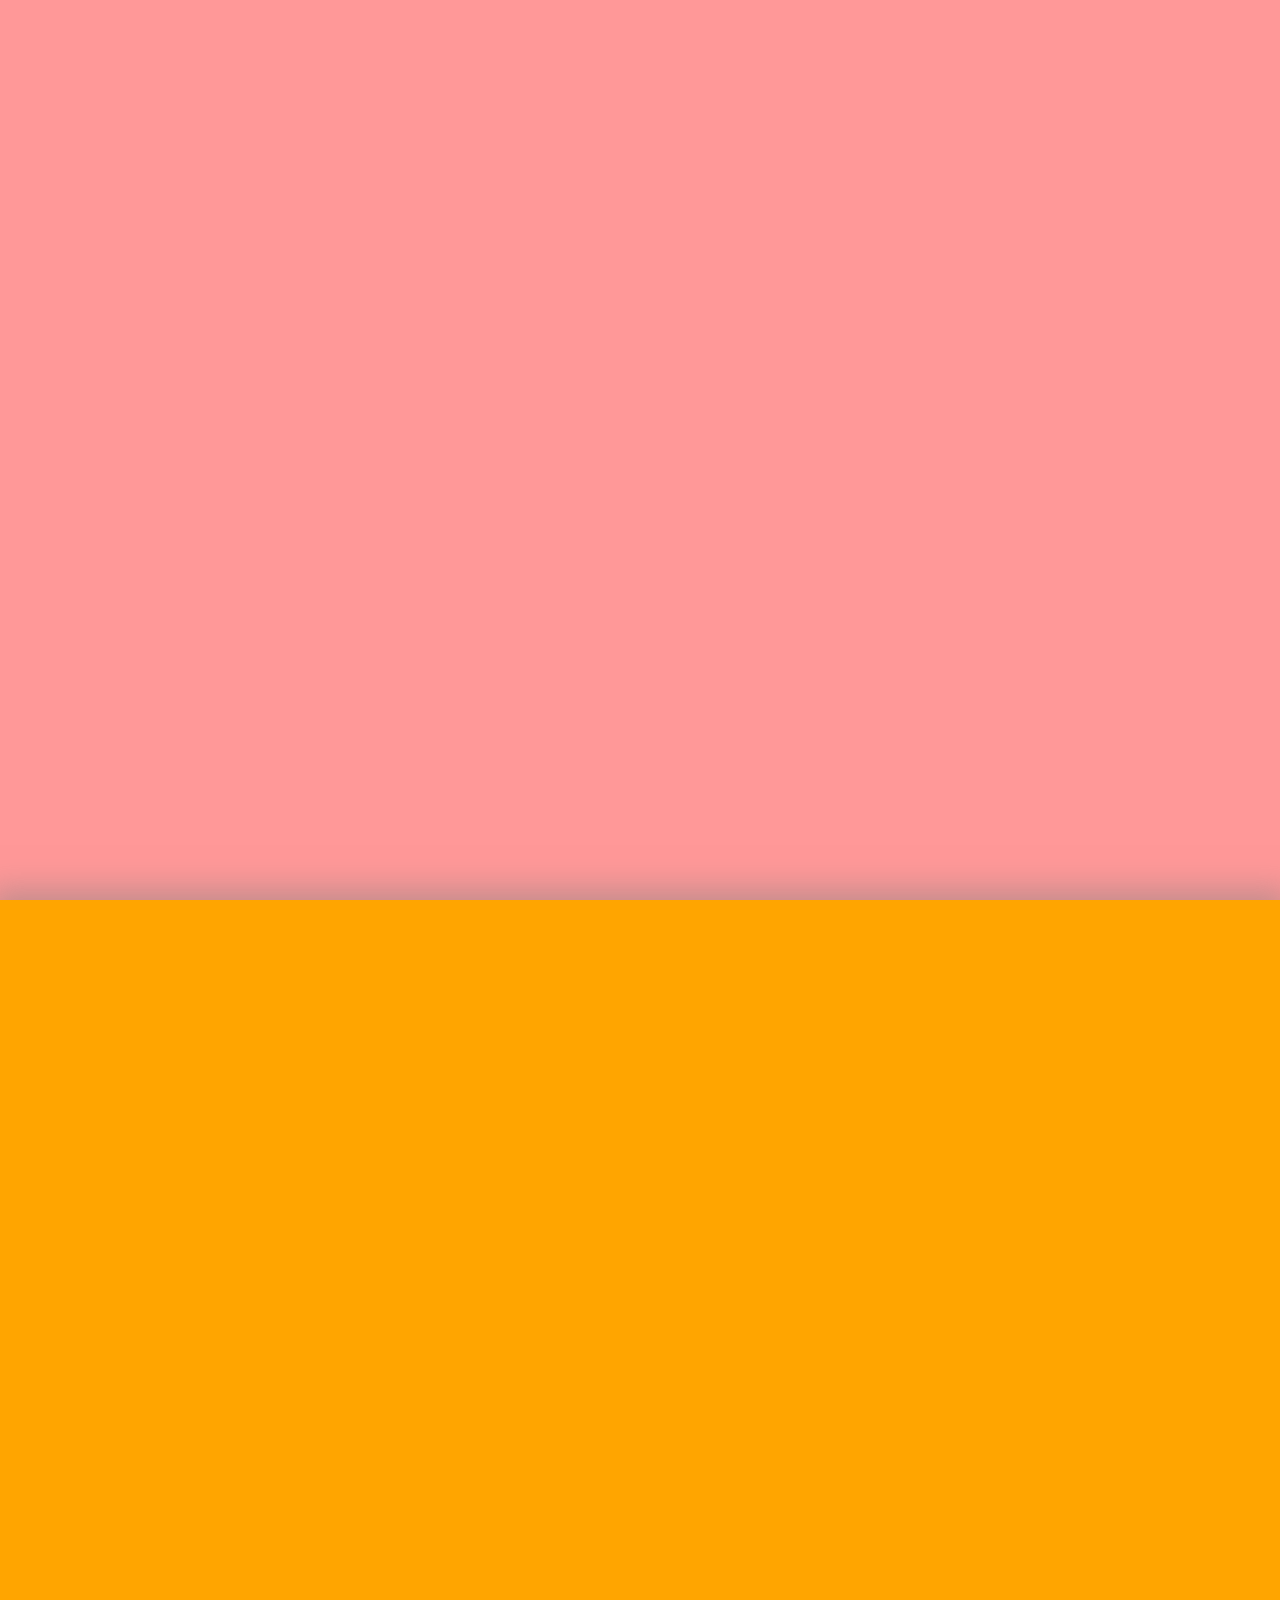
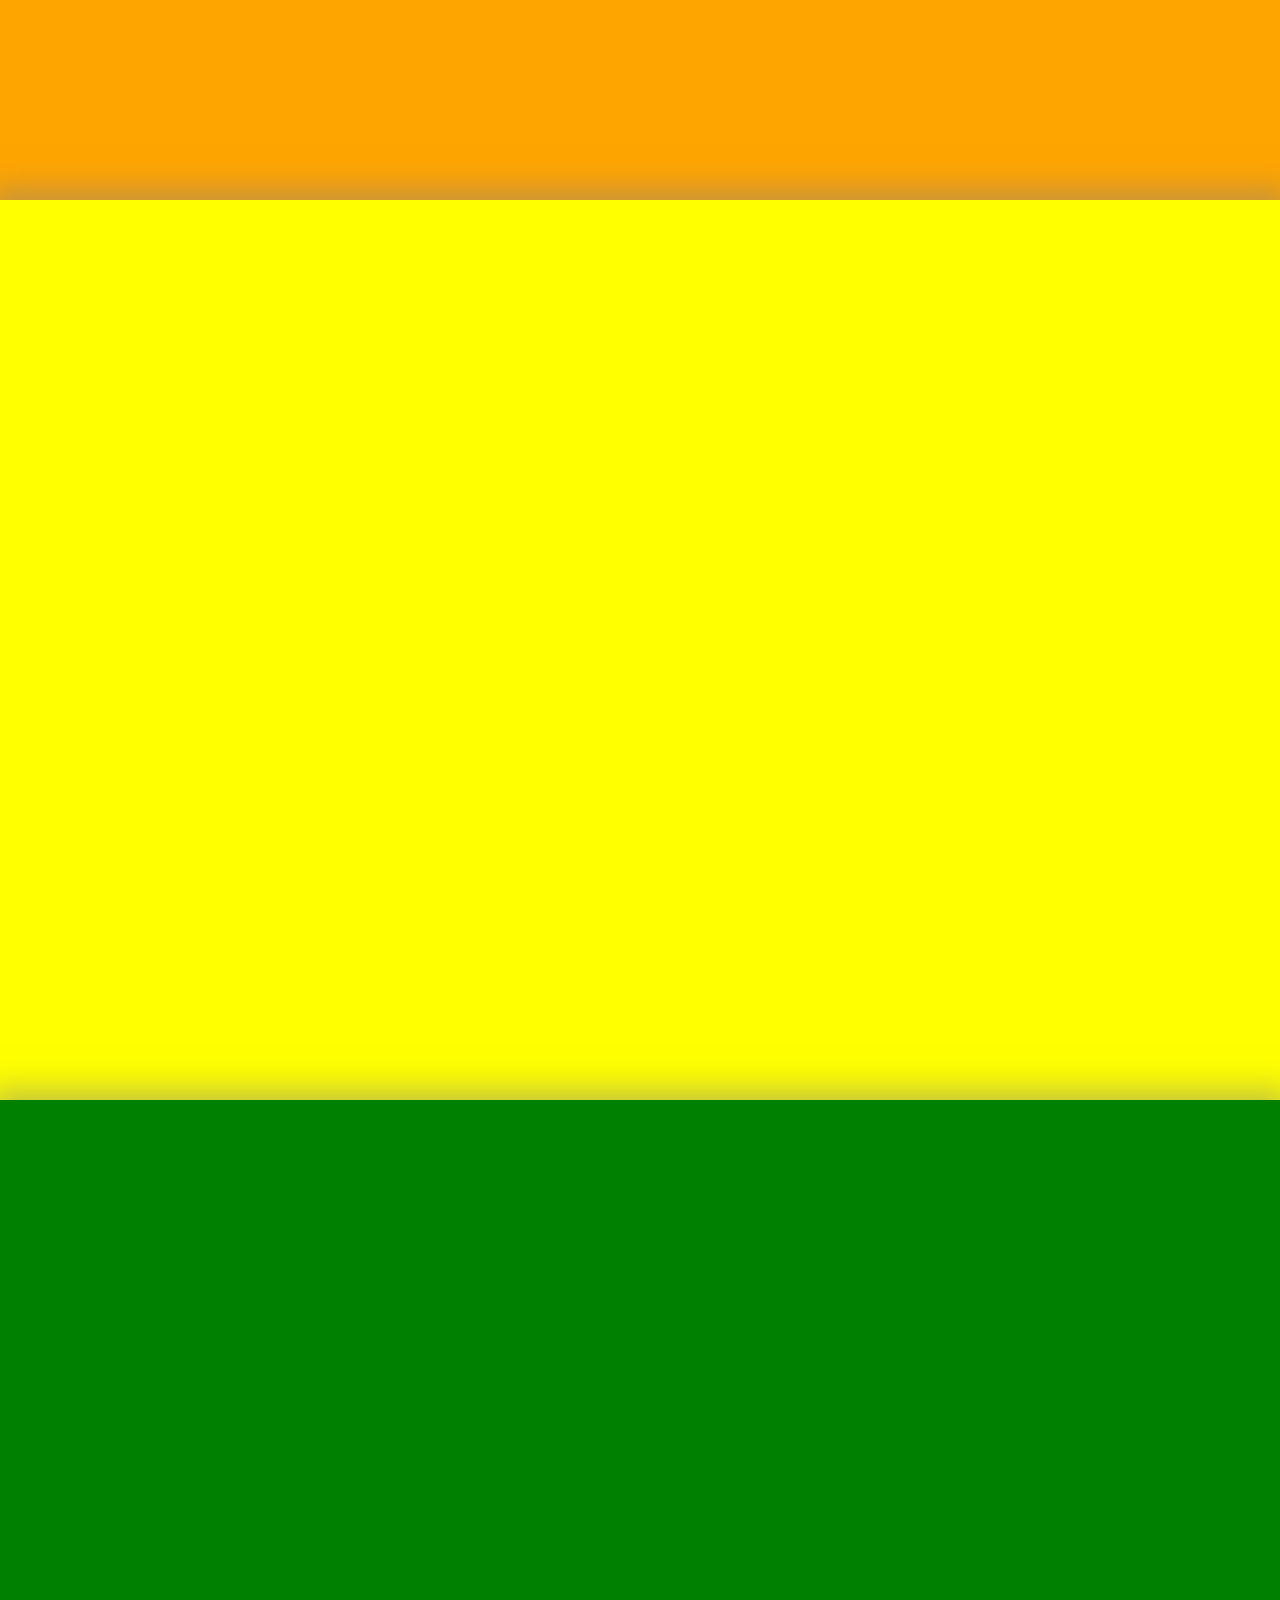
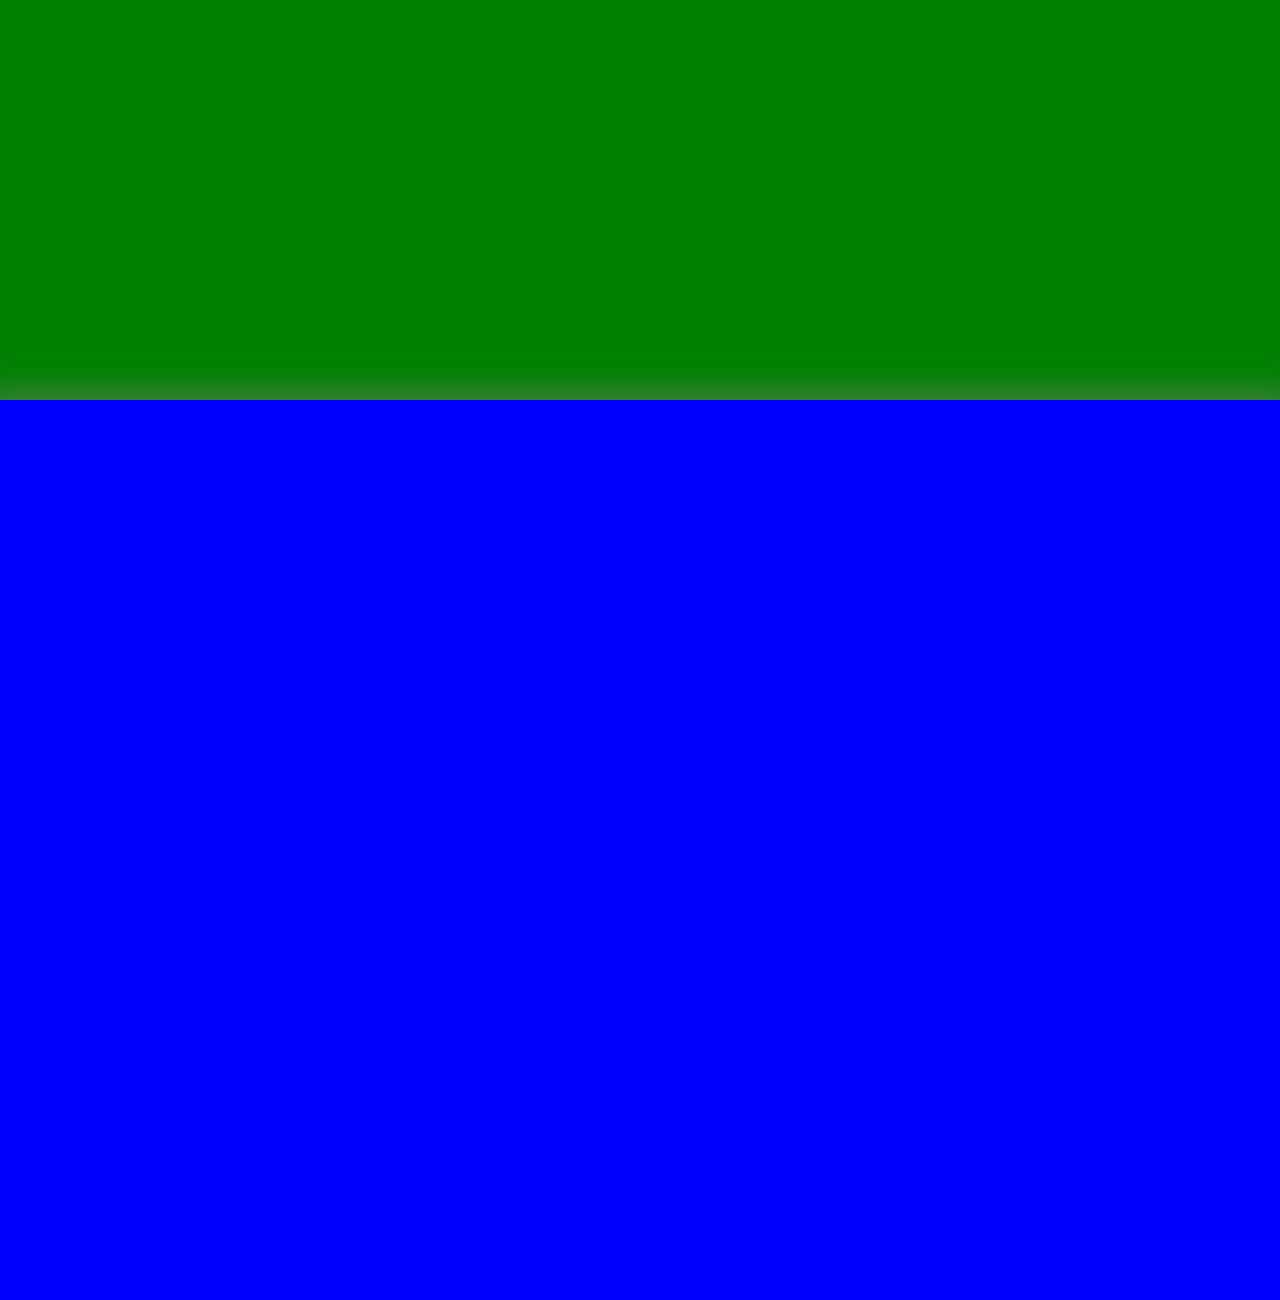
<file: parallax/index.html>
<!DOCTYPE html>
<html lang="en">
<head>
    <meta charset="UTF-8">
    <meta http-equiv="X-UA-Compatible" content="IE=edge">
    <meta name="viewport" content="width=device-width, initial-scale=1.0">
    <title>Document</title>
    <style>
        *{margin: 0; padding: 0;}
        html,body{
            position: relative;
            width: 100%;
            height: 100%;
        }
        body::-webkit-scrollbar{
            width: 0;
        }
        .wrap{
            position: relative;
            width: 100%;
            height: 500vh;
        }
        .box{
            position: fixed;
            top: 0;
            width: 100%;
            height: 110vh;
            transition: all 0.6s ease;
            box-shadow: 0 0 30px 10px  rgba(129, 129, 129, 0.5);
        }

        .box1{
            background-color: rgba(255, 0, 0, 0.404);
            top: 0;
        }
        .box2{
            background-color: orange;
            top: 100%;
        }
        .box3{
            background-color: yellow;
            top: 200%;
        }
        .box4{
            background-color: green;
            top: 300%;
        }
        .box5{
            background-color: blue;
            top: 400%;
        }
    </style>
</head>
<body>
    <div class="wrap">
        <div class="box box1"></div>
        <div class="box box2"></div>
        <div class="box box3"></div>
        <div class="box box4"></div>
        <div class="box box5"></div>
    </div>
    <script>

document.addEventListener('DOMContentLoaded',function(){

   
        window.addEventListener('load', function(){
            resizeOnOff();
            scrollOnOff();
            


        });
        window.addEventListener('resize', function(){
            resizeOnOff();
            scrollOnOff();

        });
        
        let box = document.querySelectorAll('.box');
        let boxInfo = [];


        box.forEach(function(item,index){
            boxInfo.push(item.getBoundingClientRect().top);
            item.style.top = `${index * 100}%`;
        });


        function resizeOnOff(){
        let innerW = window.innerWidth;

        if(innerW > 920){
                box.forEach(function(item,index){
                    item.style.position = 'fixed';
                });
            }else{
                box.forEach(function(item){
                    item.style.position = 'sticky';
                    item.style.top = '0';
                });
            }
        };



        function scrollOnOff(){
        let innerW = window.innerWidth;

        if(innerW > 920){
            window.addEventListener('scroll', farallax); 
            }else{
            window.removeEventListener('scroll',farallax);
            }
        };//scroll 함수

        function farallax(){
            let rollY = window.scrollY;  

            box.forEach(function(item , index){
                let currentY = `${boxInfo[index] - rollY}`;


                if(rollY > boxInfo[index]){
                    currentY *= 0.5;
                }
                item.style.top = `${currentY}px`;
            });
        };//farallax 효과 함수


    });//DOMContentLoaded 

    </script>
</body>
</html>
</file>
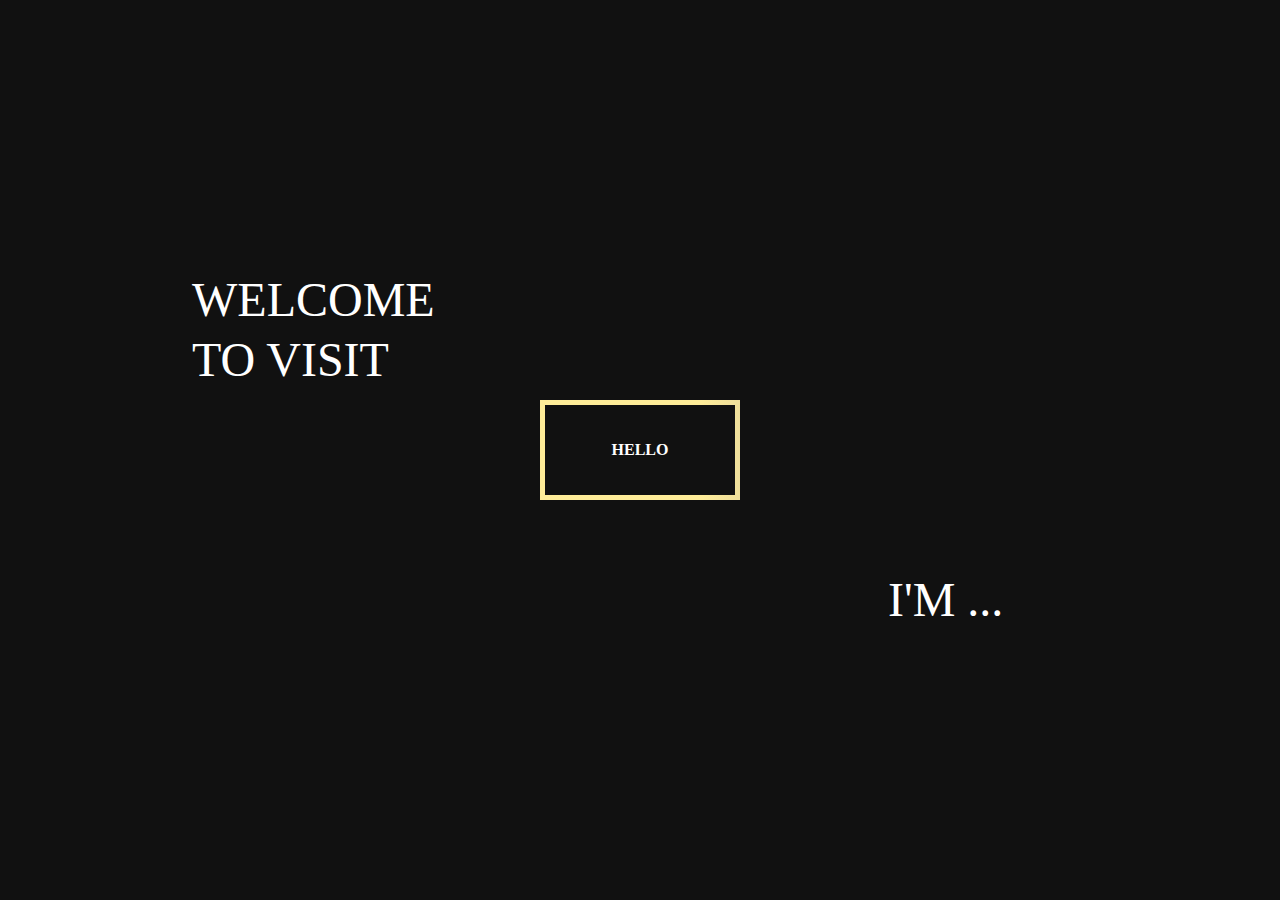
<file: rehome/index.html>
<!DOCTYPE html>
<html lang="ko">
<head>
    <meta charset="UTF-8">
    <meta http-equiv="X-UA-Compatible" content="IE=edge">
    <meta name="viewport" content="width=device-width, initial-scale=1.0">
    <title>Document</title>
    <link rel="stylesheet" href="style.css">
    <link
    rel="stylesheet"
    href="https://cdn.jsdelivr.net/npm/swiper/swiper-bundle.min.css"/>
  <script src="https://cdn.jsdelivr.net/npm/swiper/swiper-bundle.min.js"></script>   
  <script src="https://ajax.googleapis.com/ajax/libs/jquery/3.6.1/jquery.min.js"></script>
</head>
<body>
    <div class="open">
        <div class="door Ldoor">
            <span class="welcome">welcome to visit</span>
        </div>
        <div class="door Rdoor">
            <span class="port">i'm ...</span>
        </div>
        <p class="switch">
            <span>hello</span>
        </p>
    </div>
    <div class="contentWrap">
        <div class="swiper mySwiper">
            <div class="swiper-wrapper">
                <div class="swiper-slide">
                    <div class="content">
                        <p class="logo"> seong mo</p>
                    </div>
                </div>
                <div class="swiper-slide">
                    <div class="content">안녕</div>
                </div>
                <div class="swiper-slide">
                    <div class="content">안녕</div>
                </div>
                <div class="swiper-slide">
                    <div class="content">안녕</div>
                </div>
            </div>
        </div>
    </div>
    <script src="index.js"></script>
</body>
</html>
</file>
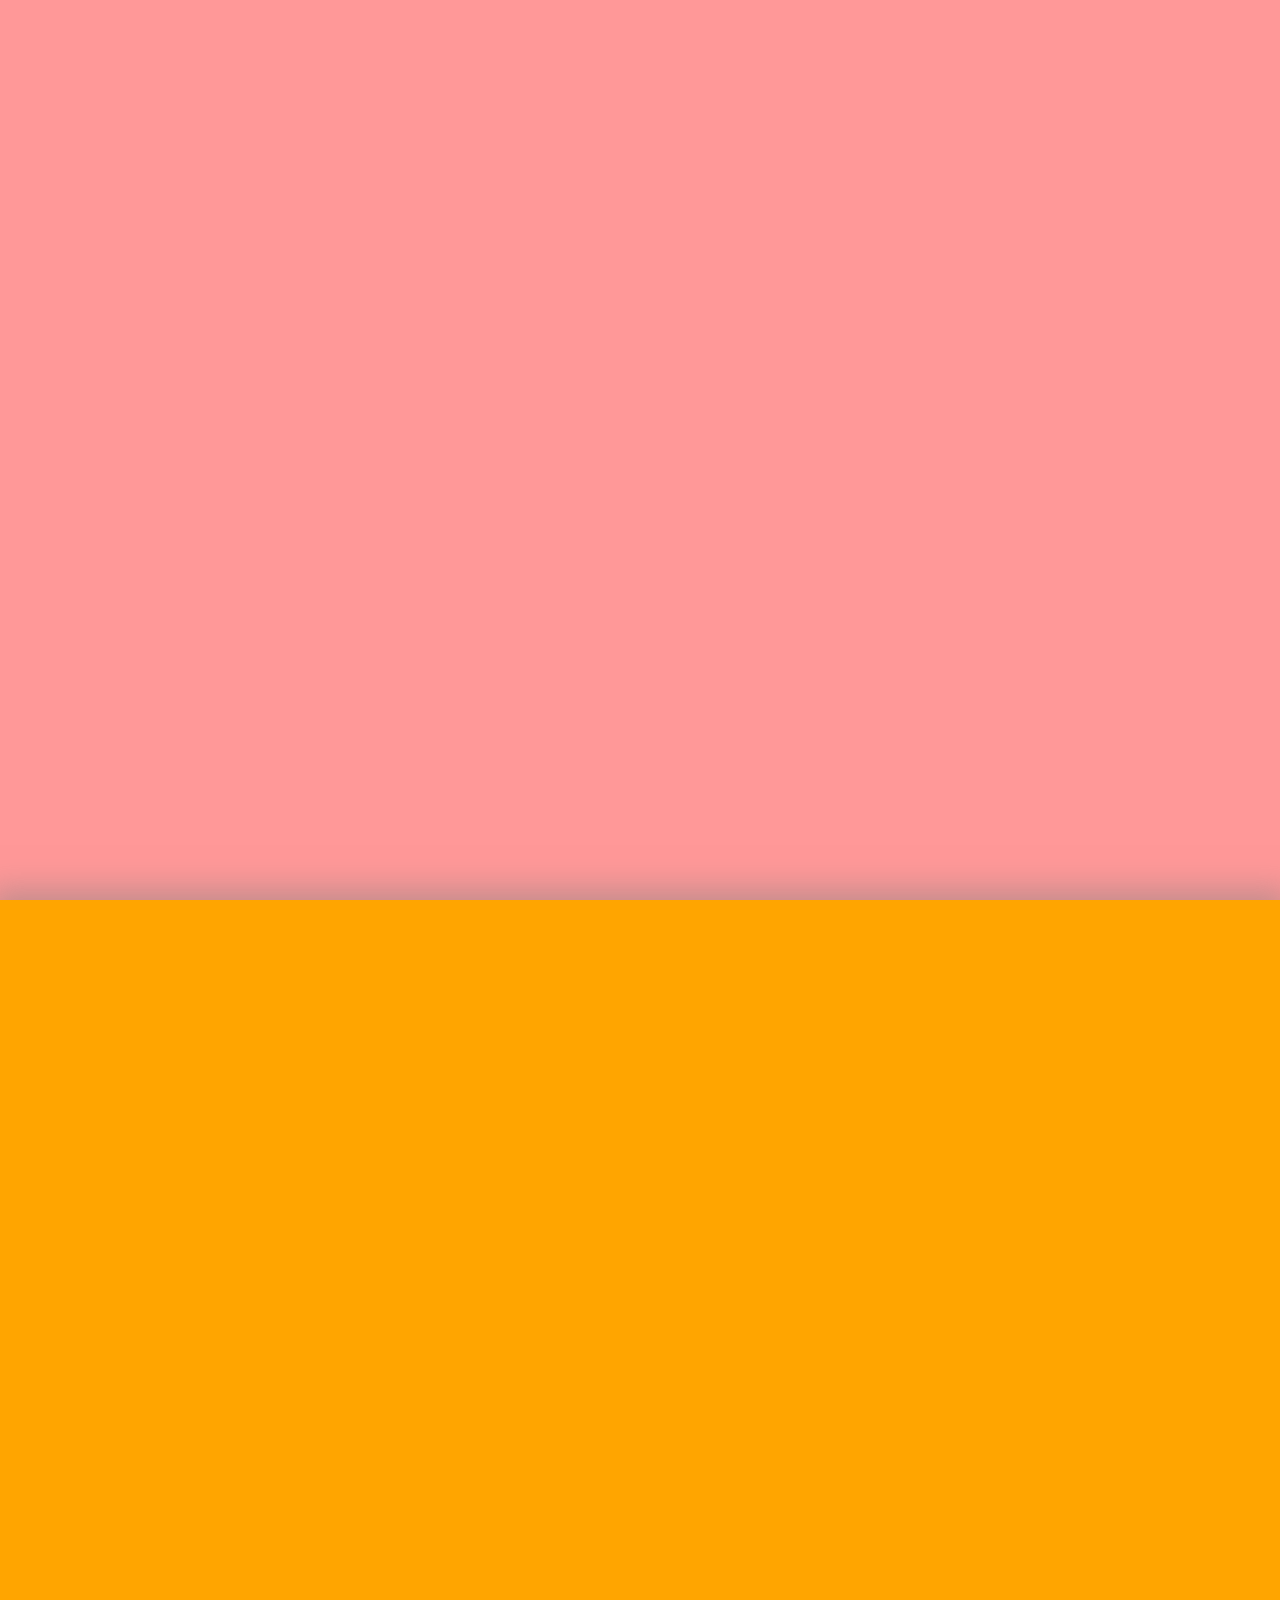
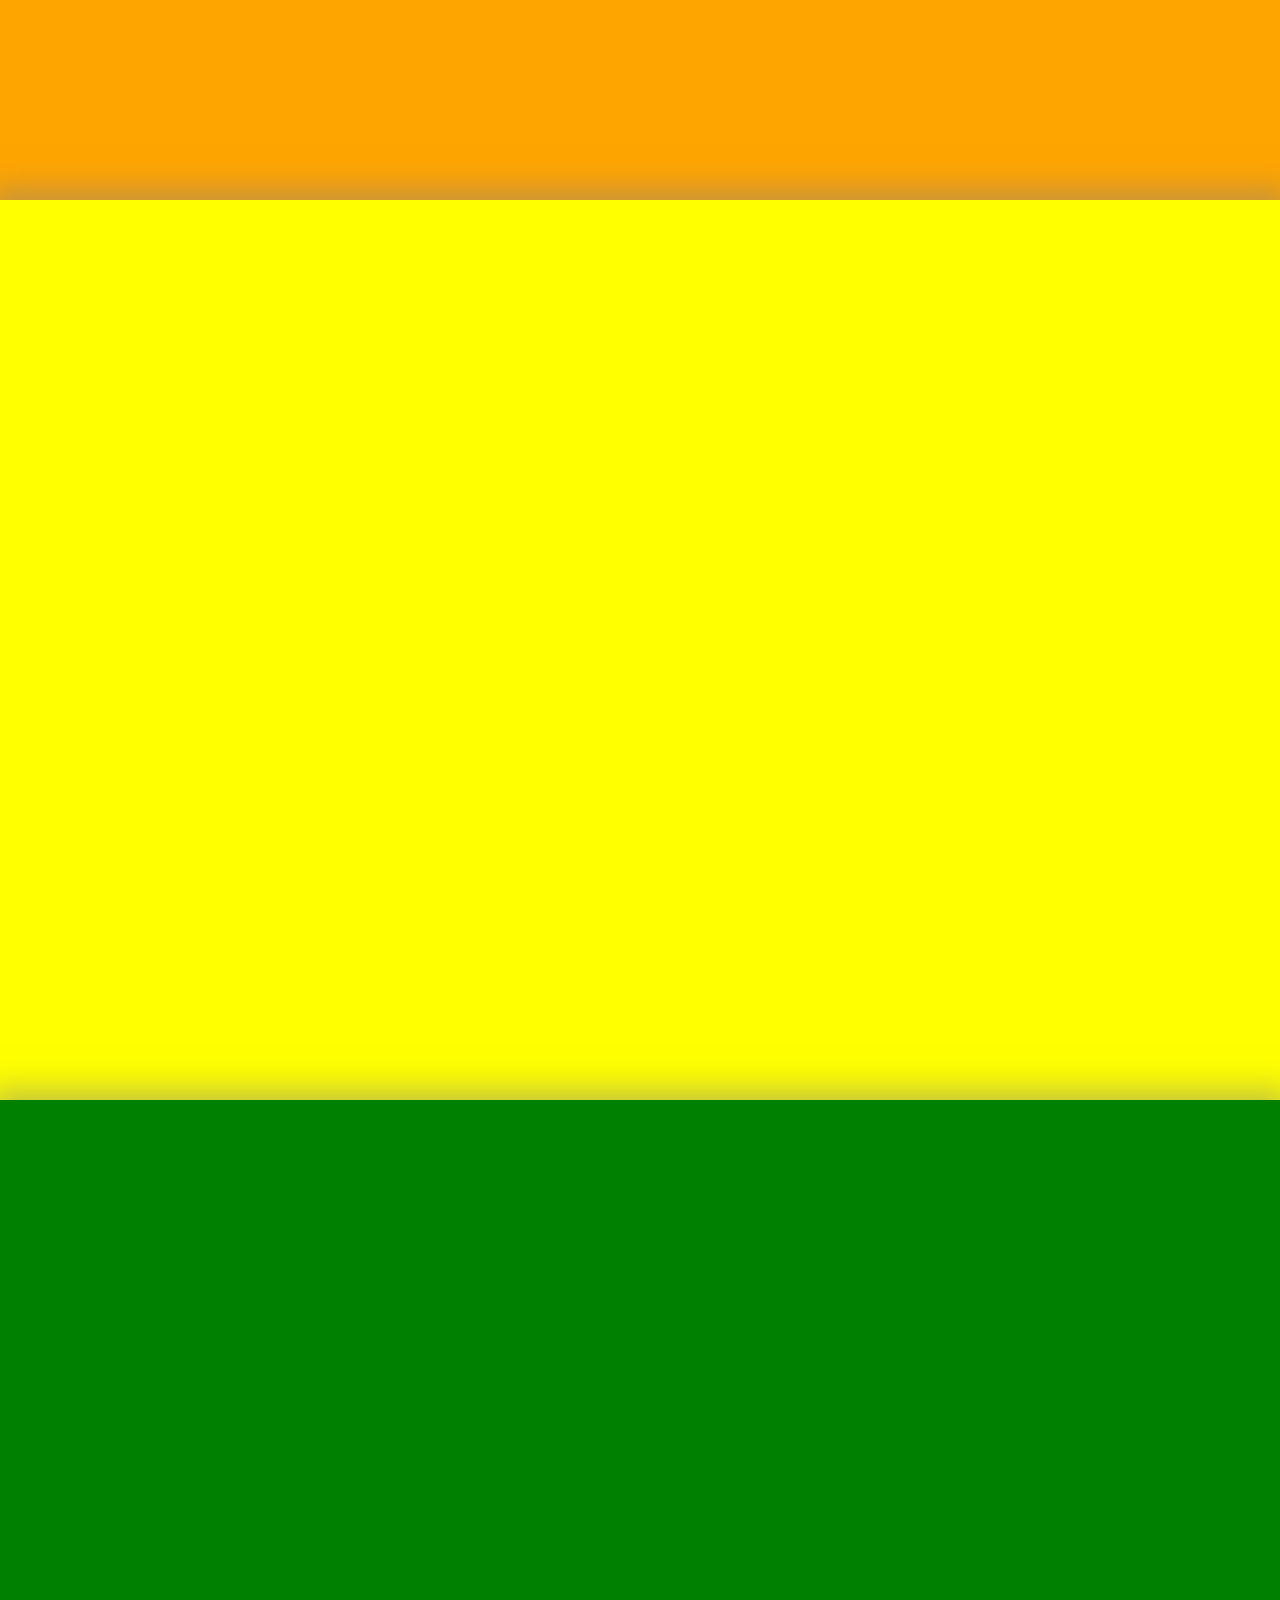
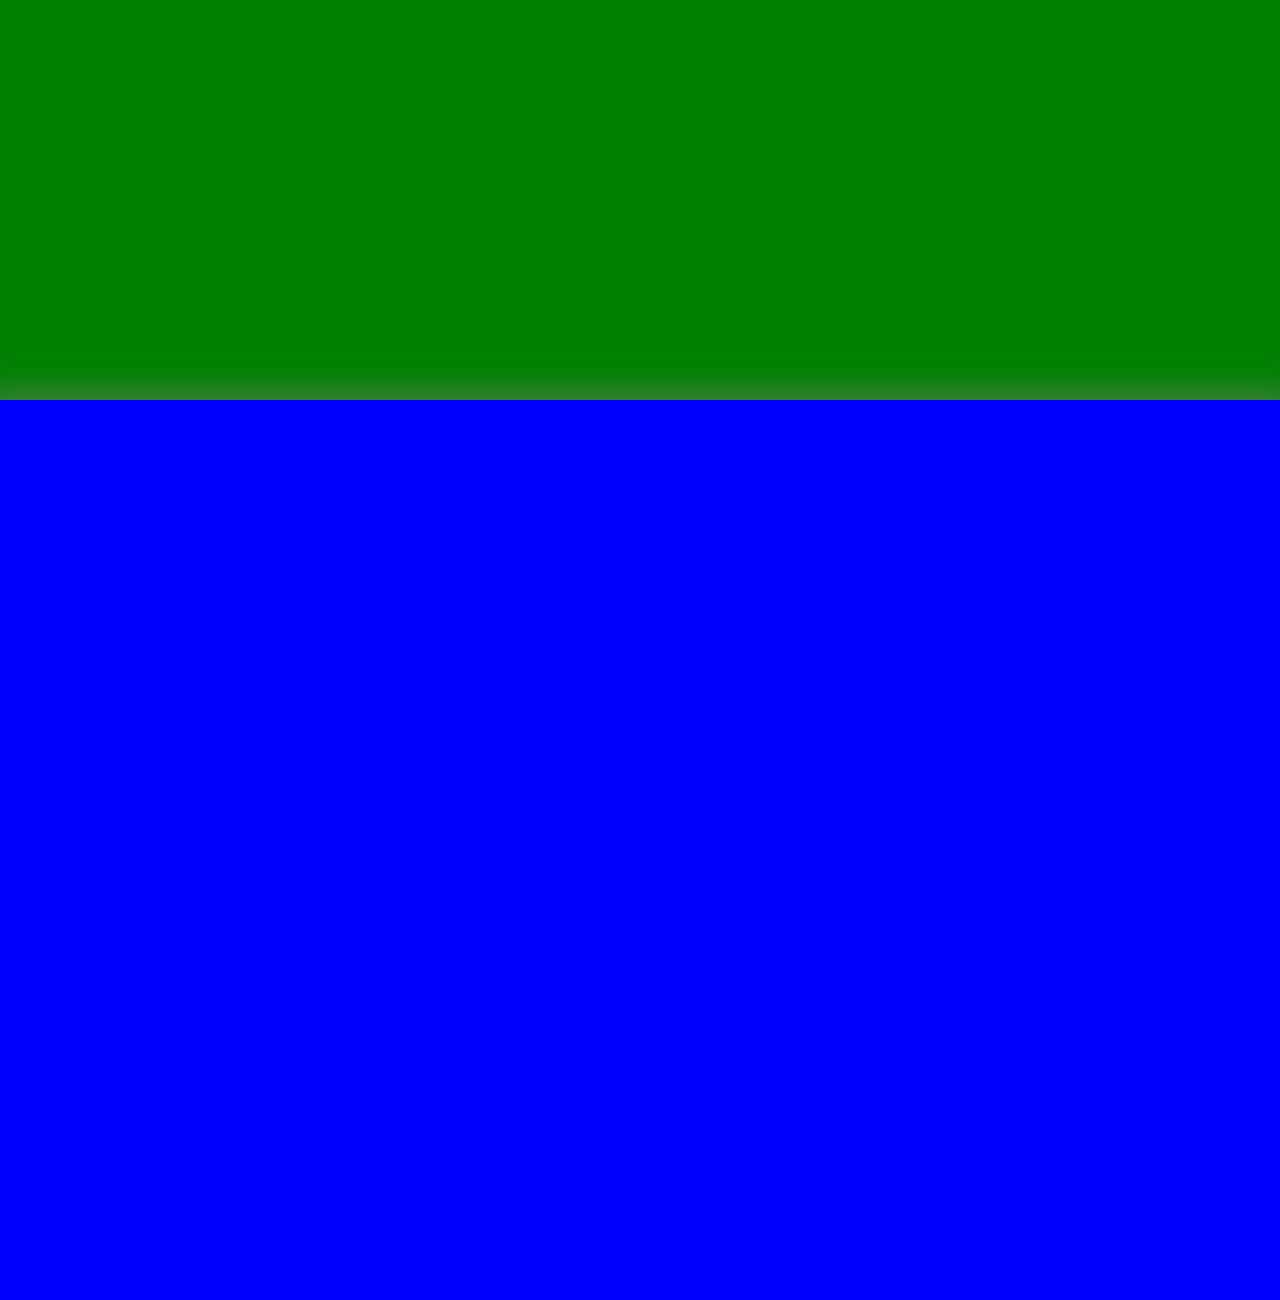
<file: parallax.html>
<!DOCTYPE html>
<html lang="en">
<head>
    <meta charset="UTF-8">
    <meta http-equiv="X-UA-Compatible" content="IE=edge">
    <meta name="viewport" content="width=device-width, initial-scale=1.0">
    <title>Document</title>
    <style>
        *{margin: 0; padding: 0;}
        html,body{
            position: relative;
            width: 100%;
            height: 100%;
        }
        .wrap{
            position: relative;
            width: 100%;
            height: 500vh;
        }
        .box{
            position: fixed;
            width: 100%;
            height: 100vh;
            transition: all 0.6s ease;
            box-shadow: 0 0 30px 10px  rgba(129, 129, 129, 0.5);
        }
        .box1{
            background-color: rgba(255, 0, 0, 0.404);
            top: 0%;
        }
        .box2{
            background-color: orange;
            top: 100%;
        }
        .box3{
            background-color: yellow;
            top: 200%;
        }
        .box4{
            background-color: green;
            top: 300%;
        }
        .box5{
            background-color: blue;
            top: 400%;
        }
    </style>
</head>
<body>
    <div class="wrap">
        <div class="box box1"></div>
        <div class="box box2"></div>
        <div class="box box3"></div>
        <div class="box box4"></div>
        <div class="box box5"></div>
    </div>
    <script>
        let box = document.querySelectorAll('.box');
        let boxInfo = [];


        box.forEach(function(item){
            boxInfo.push(item.offsetTop);
        });

        window.addEventListener('scroll',farallax);


        function farallax(){
            let rollY = window.scrollY;
            
            box.forEach(function(item , index){
                    item.style.top = `${boxInfo[index] - rollY}px`;
            });
            
            console.log(boxInfo)
            


        };
    </script>
</body>
</html>
</file>
<file: rehome/style.css>
:root{
    --minionColor : #ffed99;
}
*{
    margin: 0;
    padding: 0;
}
body{
    position: relative;
    width: 100%;
    height: 100%;
    background-color: #111;
    color: #fff;
    text-transform: uppercase;

}
body::-webkit-scrollbar{
    width: 5px;
}
body::-webkit-scrollbar-thumb{
    background-color: #ffec997e;
    border-radius: 5px;
}
body::-webkit-scrollbar-thumb:hover{
    background-color: #ffed99;
}
.open{
    position: fixed;
    z-index: 10;
    width: 100%;
    height: 100%;
    display: flex;
    /* display: none; */
}
.door{
    position: relative;
    width: 50%;
    height: 100%;
    background-color: #111;
    transition: all .6s ease;
}
.welcome{
    position: absolute;
    top: 30%;
    left: 30%;
    width: 200px;
    font-size: 3rem;
    line-height: 60px;
    display: inline-block;
}
.port{
    position: absolute;
    bottom: 30%;
    right: 30%;
    width: 200px;
    font-size: 3rem;
    line-height: 60px;
    display: inline-block;
}

.switch{
    position: absolute;
    top: 50%;
    right: 50%;
    transform: translate(50%,-50%);
    width: 200px;
    height: 100px;
    transition: all .6s ease;
    background: linear-gradient(to right, #ffed99 20%, #6667ab 66%, #ffed99 );
    background-size: 400% 400%;
    display: flex;
    align-items: center;
    justify-content: center;
    cursor: pointer;
    animation: switchColor 10s ease infinite;
    -webkit-animation: switchColor 10s ease infinite;
}


@-webkit-keyframes switchColor {
    0%{background-position:50% 100%}
    50%{background-position:100% 50%}
    100%{background-position:0% 50%}
}

@keyframes switchColor { 
    0%{background-position:100% 100%}
    25%{background-position:44% 50%}
    50%{background-position:66% 50%}
    75%{background-position: 88% 50%}
    100%{background-position:100% 50%}
   
}
.switch > span{
    width: 190px;
    line-height: 90px;
    text-align: center;
    display: block;
    background-color: #111;
    font-weight: bold;
}

.contentWrap{
    width: 100%;
    height: 100%;
    overflow: hidden;
    opacity: 0;
    transition: all .6s ease;
}
.swiper {
    width: 100%;
    height: 100%;
    position: absolute;
  }
  .swiper-slide {
    width: 100%;
    height: 100vh;
  }
.content{
    position: relative;
    width: 100%;
    height: 100vh;
    box-sizing: border-box;
    padding: 3rem;
    background-color: #111;
}
.logo{
   
    min-width: 1200px;
    font-size: 5rem;
}
</file>
